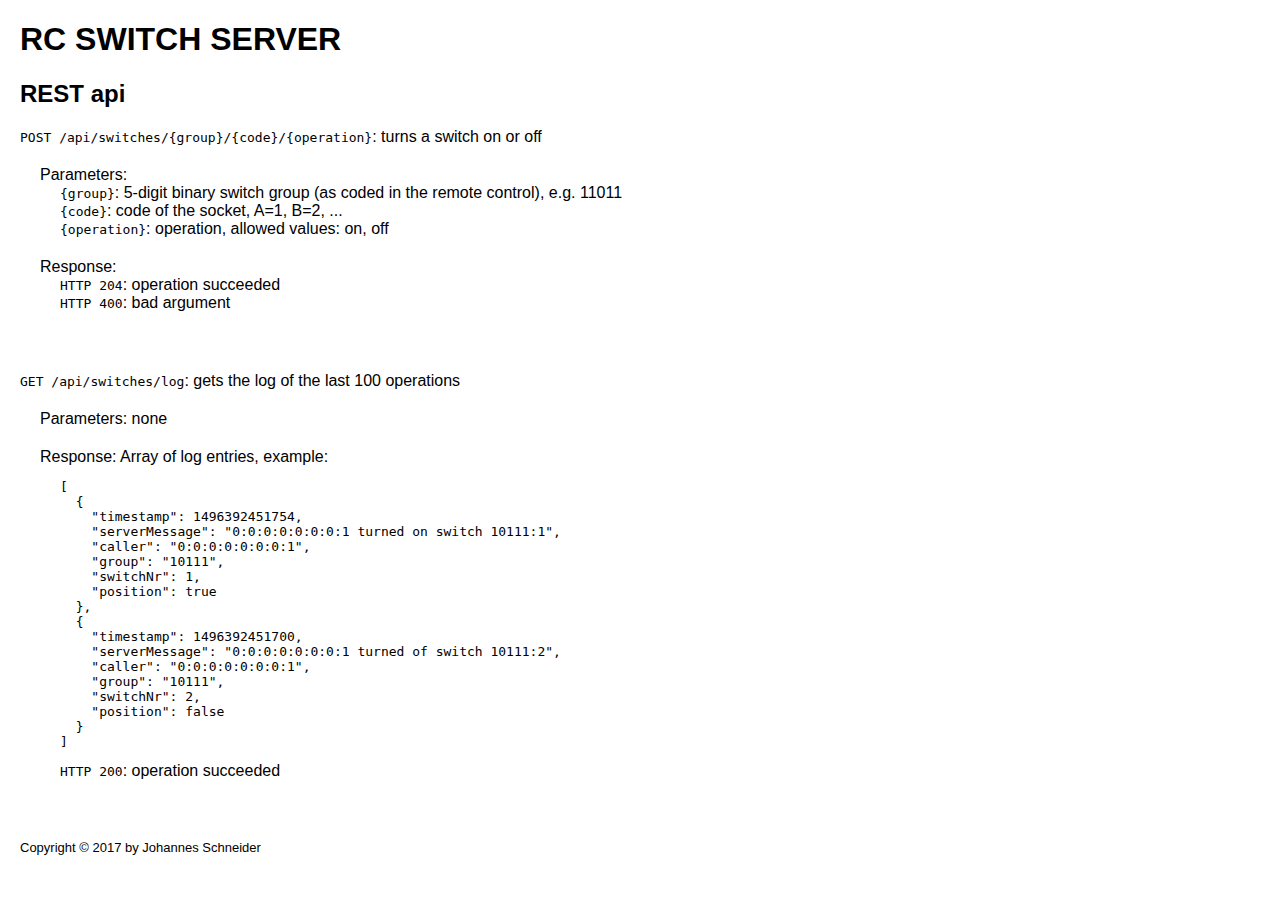
<file: rc-switch-server/src/main/webapp/index.html>
<!doctype html>
<html>
    <head>
        <meta charset="utf-8">
        <title>RC SWITCH SERVER</title>
        <style>
            body {
                margin: 20px;
                font-family: sans-serif;
            }
            .code {
                font-family: monospace;
            }
            .indent {
                margin-left: 20px;
            }
            .param {
                margin-left: 40px;
            }
            .space-next-subheader {
                margin-top: 20px;
            }
            .space-next-item {
                margin-top: 60px;
            }
            .footer {
                margin-top: 60px;
                font-size: small;
            }
        </style>
    </head>
    <body>
        <h1>RC SWITCH SERVER</h1>

        <h2>REST api</h2>
        
        <span class="code">POST /api/switches/{group}/{code}/{operation}</span>: turns a switch on or off
        <div class="indent space-next-subheader">Parameters:</div>
        <div class="param"><span class="code">{group}</span>: 5-digit binary switch group (as coded in the remote control), e.g. 11011</div>
        <div class="param"><span class="code">{code}</span>: code of the socket, A=1, B=2, ...</div>
        <div class="param"><span class="code">{operation}</span>: operation, allowed values: on, off</div>
        <div class="indent space-next-subheader">Response:</div>
        <div class="param"><span class="code">HTTP 204</span>: operation succeeded</div>
        <div class="param"><span class="code">HTTP 400</span>: bad argument</div>
        

        <div class="space-next-item"><span class="code">GET /api/switches/log</span>: gets the log of the last 100 operations</div>
        <div class="indent space-next-subheader">Parameters: none</div>
        <div class="indent space-next-subheader">Response: Array of log entries, example:</div>
        <div class="param"><pre>[
  {
    "timestamp": 1496392451754,
    "serverMessage": "0:0:0:0:0:0:0:1 turned on switch 10111:1",
    "caller": "0:0:0:0:0:0:0:1",
    "group": "10111",
    "switchNr": 1,
    "position": true
  },
  {
    "timestamp": 1496392451700,
    "serverMessage": "0:0:0:0:0:0:0:1 turned of switch 10111:2",
    "caller": "0:0:0:0:0:0:0:1",
    "group": "10111",
    "switchNr": 2,
    "position": false
  }
]</pre></div>
        <div class="param"><span class="code">HTTP 200</span>: operation succeeded</div>

        <div class="footer">Copyright &copy; 2017 by Johannes Schneider</div>
    </body>
</html>
</file>
